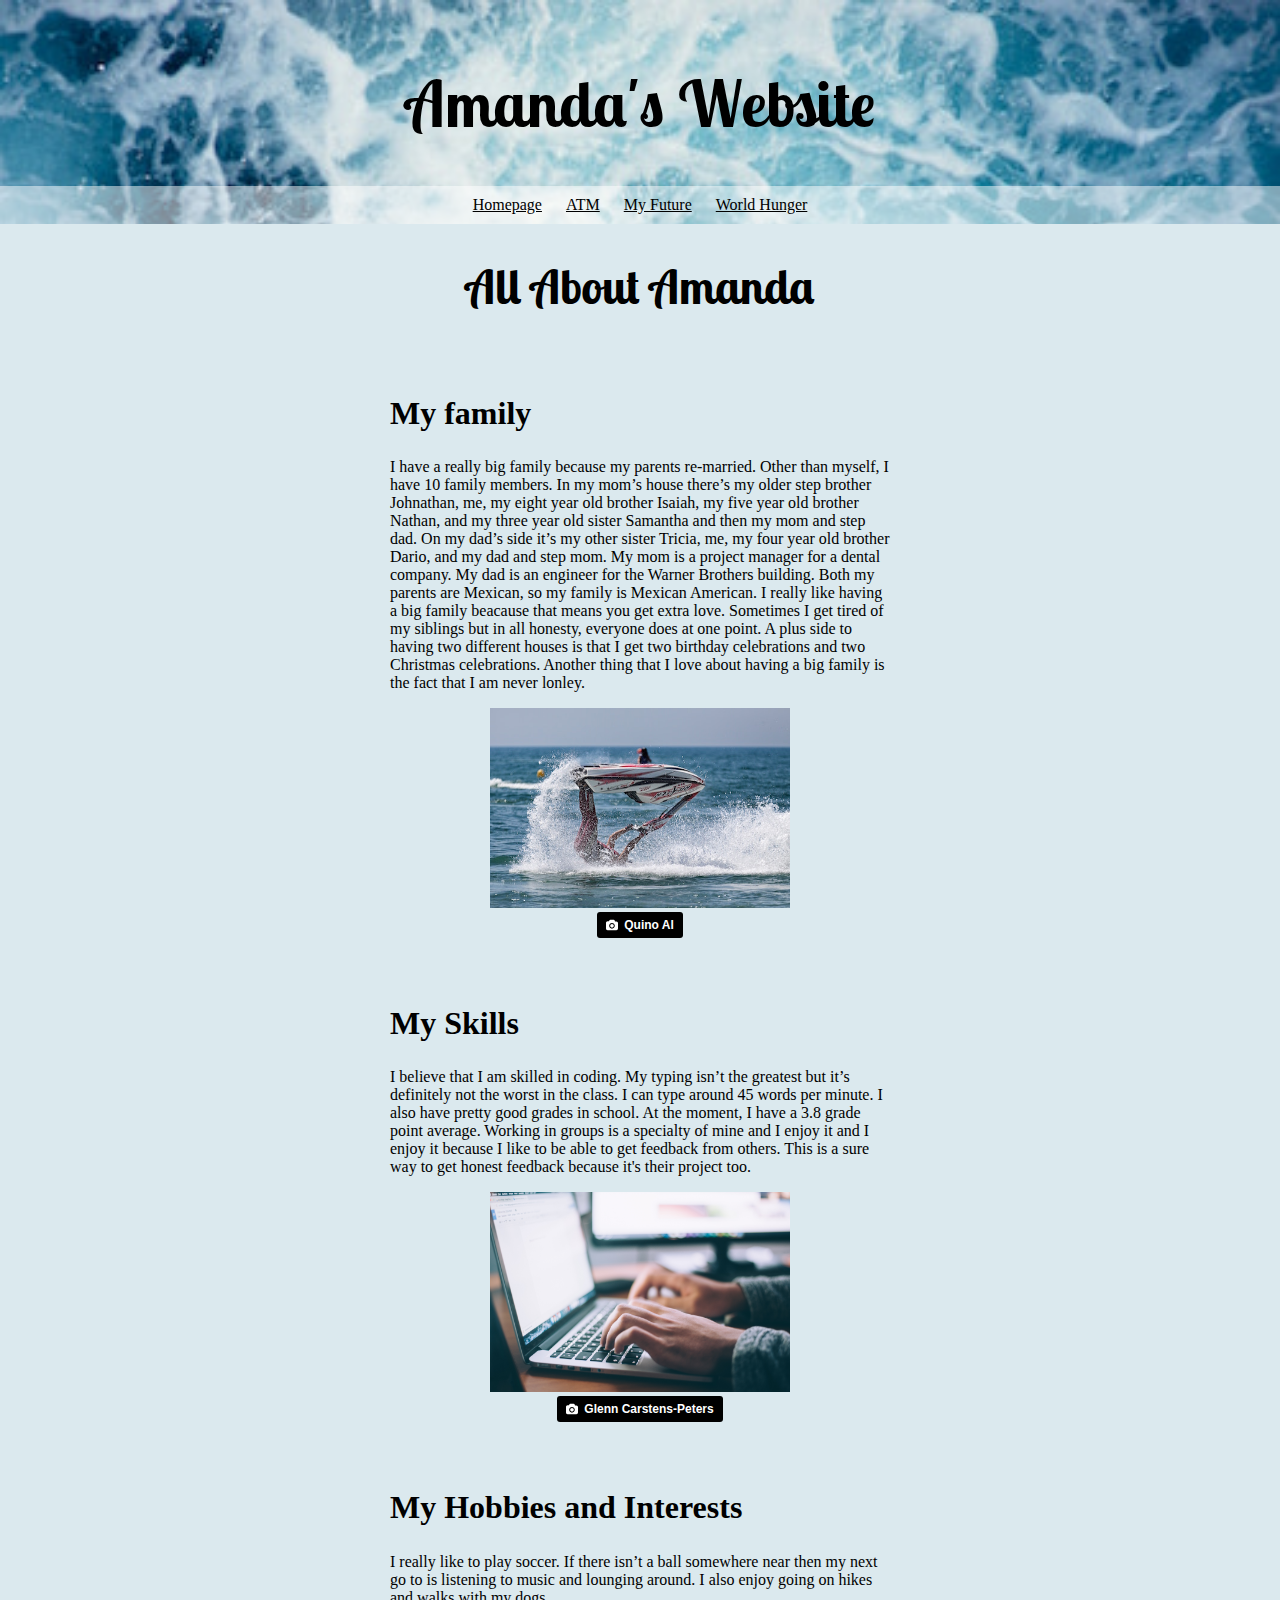
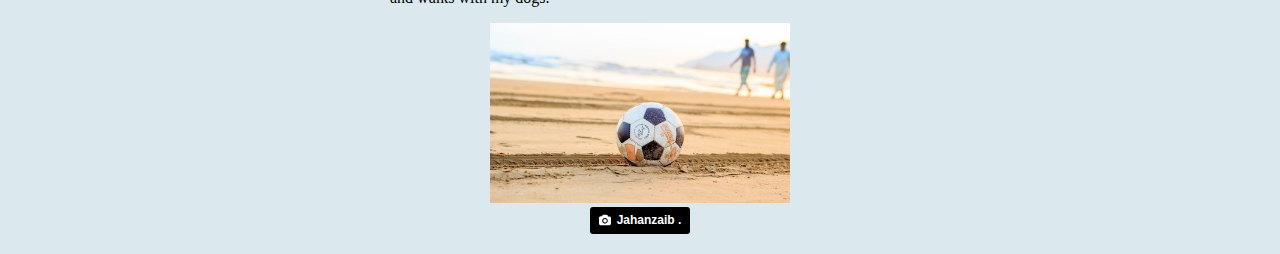
<file: index.html>
<!doctype html>
<html lang="en">
    <head>
        <title>About Amanda</title>
        <meta charset="utf-8">
        <link href="app.css" rel="stylesheet"/>
        <link href="https://fonts.googleapis.com/css?family=Lobster+Two" rel="stylesheet">
    </head>   
<body>
    <header>
            <h1>Amanda's Website</h1>
            <ul>
                <li class="inline"><a href="index.html">Homepage</a></li>
                <li class="inline"><a href="ATM.html">ATM</a></li>
                <li class="inline"><a href="future.html">My Future</a></li>
                <li class="inline"><a href="hunger.html">World Hunger</a></li>
            </ul>    
    </header>
    <h1 class="title">All About Amanda</h1>
    <article>
        <h2>My family</h2>
        <p>I have a really big family because my parents re-married. Other than myself, I have 10 family members. In my mom’s house there’s my older step brother Johnathan, me, my eight year old brother Isaiah, my five year old brother Nathan, and my three year old sister Samantha and then my mom and step dad. On my dad’s side it’s my other sister Tricia, me, my four year old brother Dario, and my dad and step mom. My mom is a project manager for a dental company. My dad is an engineer for the Warner Brothers building. Both my parents are Mexican, so my family is Mexican American. I really like having a big family beacause that means you get extra love. Sometimes I get tired of my siblings but in all honesty, everyone does at one point. A plus side to having two different houses is that I get two birthday celebrations and two Christmas celebrations. Another thing that I love about having a big family is the fact that I am never lonley.</p>
        <div><img src="images/family.jpg" alt="family at lake" width="300"></div>
        <center><a style="background-color:black;color:white;text-decoration:none;padding:4px 6px;font-family:-apple-system, BlinkMacSystemFont, &quot;San Francisco&quot;, &quot;Helvetica Neue&quot;, Helvetica, Ubuntu, Roboto, Noto, &quot;Segoe UI&quot;, Arial, sans-serif;font-size:12px;font-weight:bold;line-height:1.2;display:inline-block;border-radius:3px;" href="https://unsplash.com/@quinoal?utm_medium=referral&amp;utm_campaign=photographer-credit&amp;utm_content=creditBadge" target="_blank" rel="noopener noreferrer" title="Download free do whatever you want high-resolution photos from Quino Al"><span style="display:inline-block;padding:2px 3px;"><svg xmlns="http://www.w3.org/2000/svg" style="height:12px;width:auto;position:relative;vertical-align:middle;top:-1px;fill:white;" viewBox="0 0 32 32"><title></title><path d="M20.8 18.1c0 2.7-2.2 4.8-4.8 4.8s-4.8-2.1-4.8-4.8c0-2.7 2.2-4.8 4.8-4.8 2.7.1 4.8 2.2 4.8 4.8zm11.2-7.4v14.9c0 2.3-1.9 4.3-4.3 4.3h-23.4c-2.4 0-4.3-1.9-4.3-4.3v-15c0-2.3 1.9-4.3 4.3-4.3h3.7l.8-2.3c.4-1.1 1.7-2 2.9-2h8.6c1.2 0 2.5.9 2.9 2l.8 2.4h3.7c2.4 0 4.3 1.9 4.3 4.3zm-8.6 7.5c0-4.1-3.3-7.5-7.5-7.5-4.1 0-7.5 3.4-7.5 7.5s3.3 7.5 7.5 7.5c4.2-.1 7.5-3.4 7.5-7.5z"></path></svg></span><span style="display:inline-block;padding:2px 3px;">Quino Al</span></a></center>
    </article>
    <article>
        <h2>My Skills</h2>
            <p>I believe that I am skilled in coding. My typing isn’t the greatest but it’s definitely not the worst in the class. I can type around 45 words per minute. I also have pretty good grades in school. At the moment, I have a 3.8 grade point average. Working in groups is a specialty of mine and I enjoy it and I enjoy it because I like to be able to get feedback from others. This is a sure way to get honest feedback because it's their project too.</p>
            <div><img src="images/skills.jpg" alt="computer" width="300"></div>
        <center><a style="background-color:black;color:white;text-decoration:none;padding:4px 6px;font-family:-apple-system, BlinkMacSystemFont, &quot;San Francisco&quot;, &quot;Helvetica Neue&quot;, Helvetica, Ubuntu, Roboto, Noto, &quot;Segoe UI&quot;, Arial, sans-serif;font-size:12px;font-weight:bold;line-height:1.2;display:inline-block;border-radius:3px;" href="https://unsplash.com/@glenncarstenspeters?utm_medium=referral&amp;utm_campaign=photographer-credit&amp;utm_content=creditBadge" target="_blank" rel="noopener noreferrer" title="Download free do whatever you want high-resolution photos from Glenn Carstens-Peters"><span style="display:inline-block;padding:2px 3px;"><svg xmlns="http://www.w3.org/2000/svg" style="height:12px;width:auto;position:relative;vertical-align:middle;top:-1px;fill:white;" viewBox="0 0 32 32"><title></title><path d="M20.8 18.1c0 2.7-2.2 4.8-4.8 4.8s-4.8-2.1-4.8-4.8c0-2.7 2.2-4.8 4.8-4.8 2.7.1 4.8 2.2 4.8 4.8zm11.2-7.4v14.9c0 2.3-1.9 4.3-4.3 4.3h-23.4c-2.4 0-4.3-1.9-4.3-4.3v-15c0-2.3 1.9-4.3 4.3-4.3h3.7l.8-2.3c.4-1.1 1.7-2 2.9-2h8.6c1.2 0 2.5.9 2.9 2l.8 2.4h3.7c2.4 0 4.3 1.9 4.3 4.3zm-8.6 7.5c0-4.1-3.3-7.5-7.5-7.5-4.1 0-7.5 3.4-7.5 7.5s3.3 7.5 7.5 7.5c4.2-.1 7.5-3.4 7.5-7.5z"></path></svg></span><span style="display:inline-block;padding:2px 3px;">Glenn Carstens-Peters</span></a></center>
    </article>
    <article>
        <h2>My Hobbies and Interests</h2>
            <p>I really like to play soccer. If there isn’t a ball somewhere near then my next go to is listening to music and lounging around. I also enjoy going on hikes and walks with my dogs.</p>
            <div><img src="images/soccer.jpg" alt="soccer ball on beach" width="300"></div>
            <center><a style="background-color:black;color:white;text-decoration:none;padding:4px 6px;font-family:-apple-system, BlinkMacSystemFont, &quot;San Francisco&quot;, &quot;Helvetica Neue&quot;, Helvetica, Ubuntu, Roboto, Noto, &quot;Segoe UI&quot;, Arial, sans-serif;font-size:12px;font-weight:bold;line-height:1.2;display:inline-block;border-radius:3px;" href="https://unsplash.com/@travelergeek?utm_medium=referral&amp;utm_campaign=photographer-credit&amp;utm_content=creditBadge" target="_blank" rel="noopener noreferrer" title="Download free do whatever you want high-resolution photos from Jahanzaib ."><span style="display:inline-block;padding:2px 3px;"><svg xmlns="http://www.w3.org/2000/svg" style="height:12px;width:auto;position:relative;vertical-align:middle;top:-1px;fill:white;" viewBox="0 0 32 32"><title></title><path d="M20.8 18.1c0 2.7-2.2 4.8-4.8 4.8s-4.8-2.1-4.8-4.8c0-2.7 2.2-4.8 4.8-4.8 2.7.1 4.8 2.2 4.8 4.8zm11.2-7.4v14.9c0 2.3-1.9 4.3-4.3 4.3h-23.4c-2.4 0-4.3-1.9-4.3-4.3v-15c0-2.3 1.9-4.3 4.3-4.3h3.7l.8-2.3c.4-1.1 1.7-2 2.9-2h8.6c1.2 0 2.5.9 2.9 2l.8 2.4h3.7c2.4 0 4.3 1.9 4.3 4.3zm-8.6 7.5c0-4.1-3.3-7.5-7.5-7.5-4.1 0-7.5 3.4-7.5 7.5s3.3 7.5 7.5 7.5c4.2-.1 7.5-3.4 7.5-7.5z"></path></svg></span><span style="display:inline-block;padding:2px 3px;">Jahanzaib .</span></a></center>
    </article>
</body>
</html>
</file>
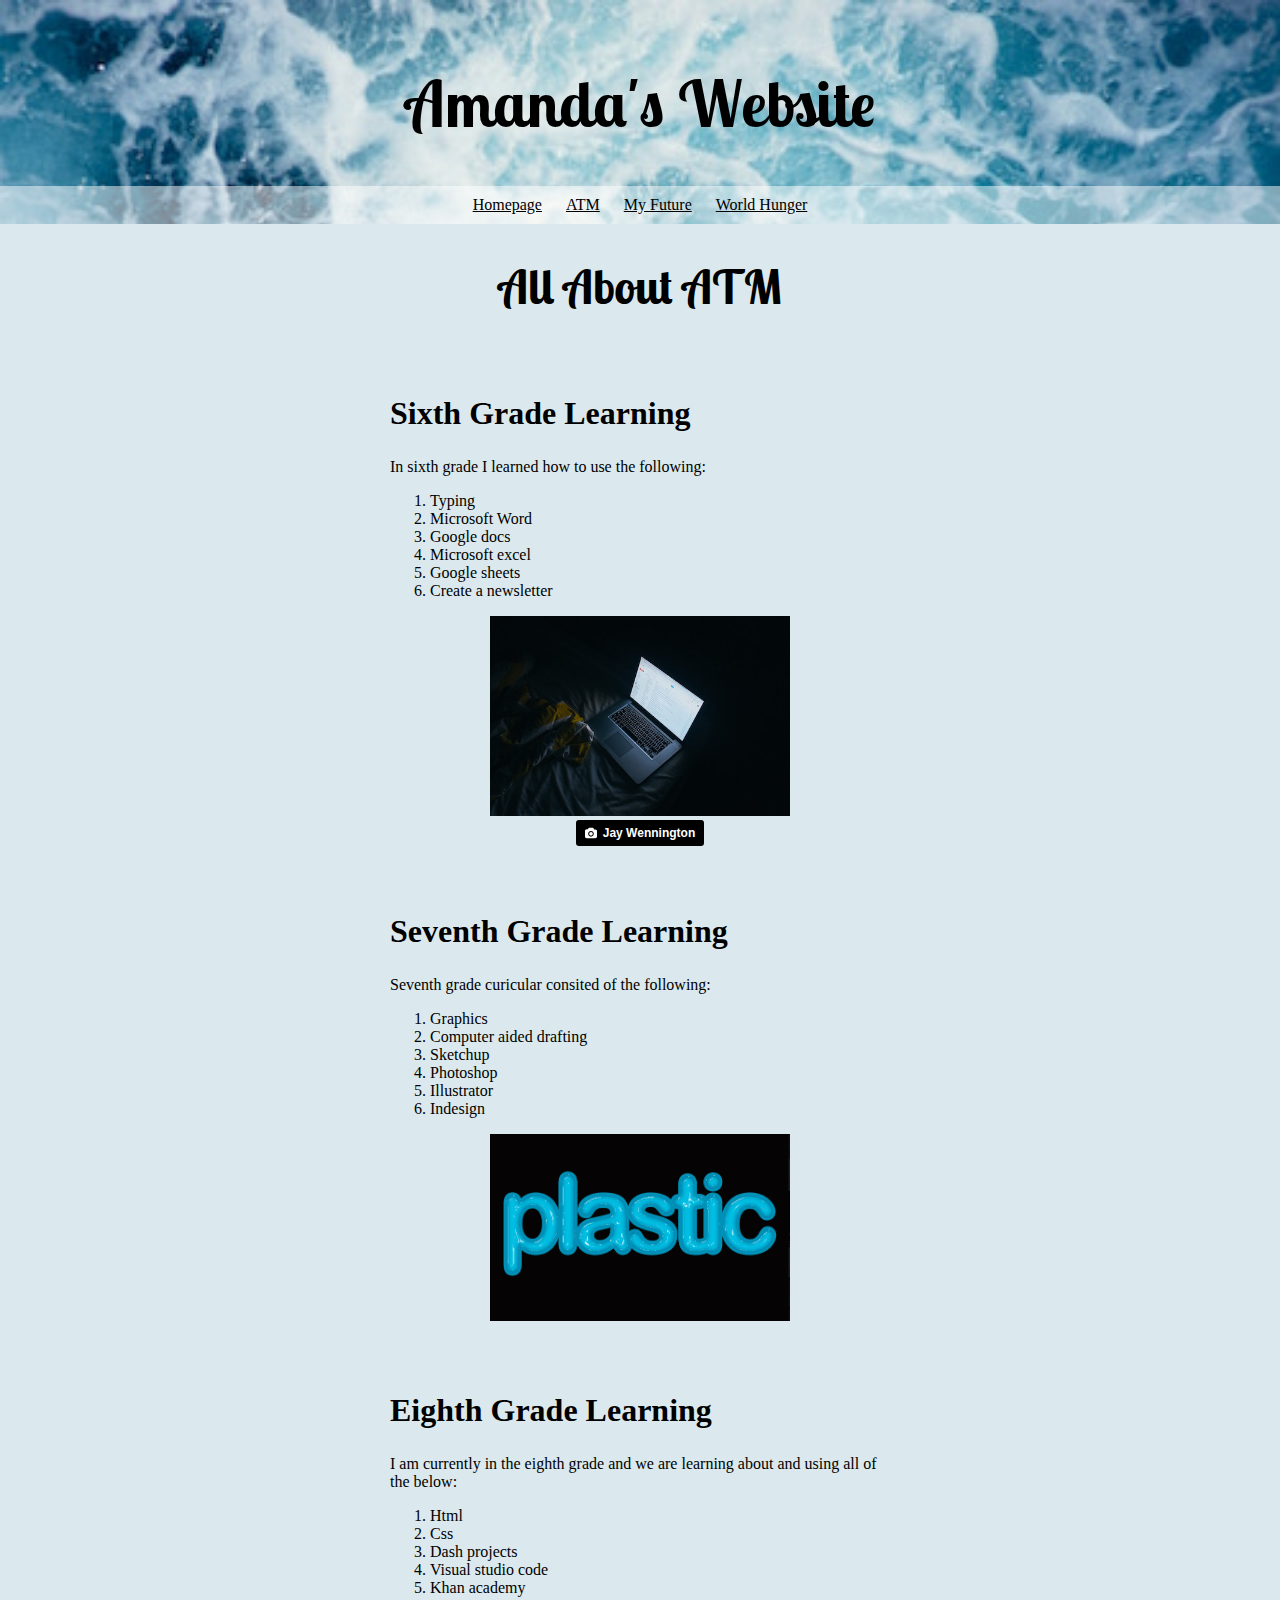
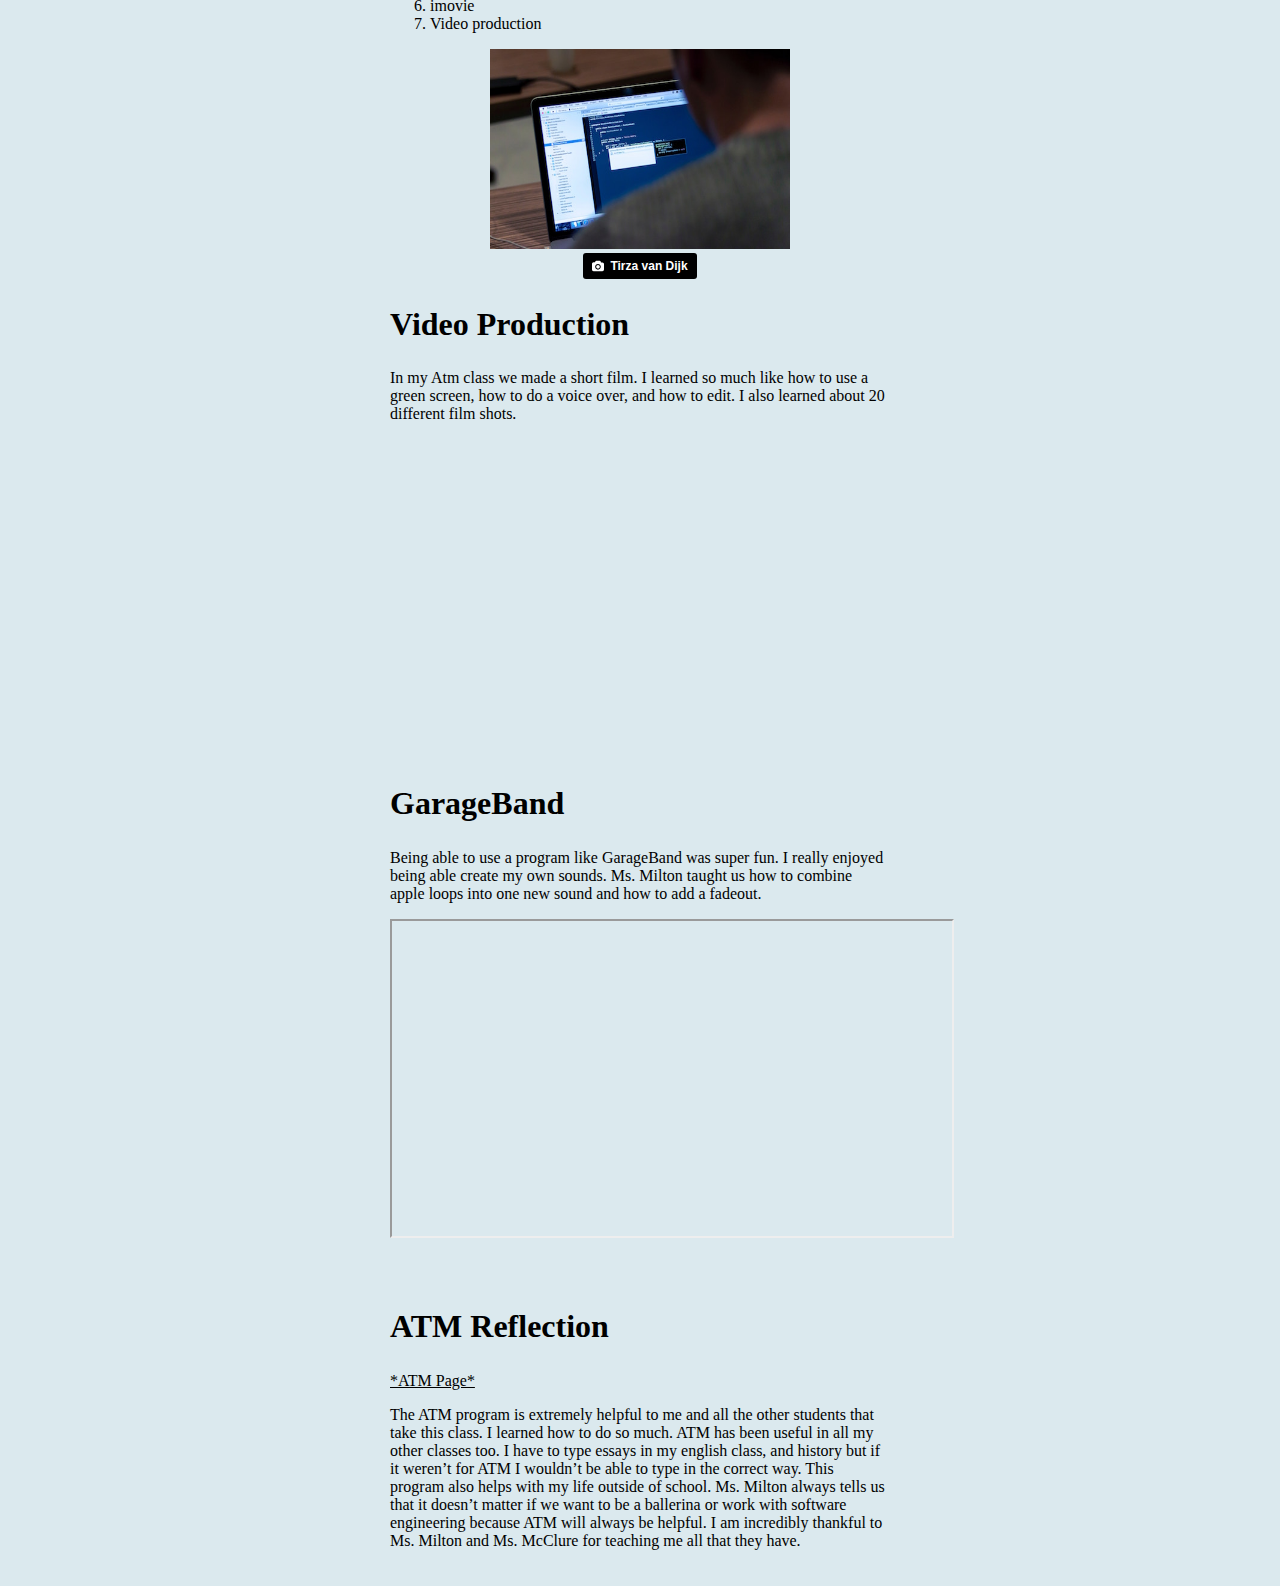
<file: ATM.html>
<!doctype html>
<html lang="en">
    <head>
        <title>ATM</title>
        <meta charset="utf-8">
        <link href="app.css" rel="stylesheet"/>
        <link href="https://fonts.googleapis.com/css?family=Lobster+Two" rel="stylesheet">
    </head>   
<body>
    <header>
            <h1>Amanda's Website</h1>
            <ul>
                <li class="inline"><a href="index.html">Homepage</a></li>
                <li class="inline"><a href="ATM.html">ATM</a></li>
                <li class="inline"><a href="future.html">My Future</a></li>
                <li class="inline"><a href="hunger.html">World Hunger</a></li>
            </ul>    
    </header>
    <h1 class="title">All About ATM</h1>
    <article>
        <h2>Sixth Grade Learning</h2>
        <p>In sixth grade I learned how to use the following:</p>
        <ol>
            <li>Typing</li>
            <li>Microsoft Word</li>
            <li>Google docs</li>
            <li>Microsoft excel</li>
            <li>Google sheets</li>
            <li>Create a newsletter</li>
        </ol>    
        <div><img src="images/sixth.jpg" alt="laptop laying on bed" width="300"></div>
        <center><a style="background-color:black;color:white;text-decoration:none;padding:4px 6px;font-family:-apple-system, BlinkMacSystemFont, &quot;San Francisco&quot;, &quot;Helvetica Neue&quot;, Helvetica, Ubuntu, Roboto, Noto, &quot;Segoe UI&quot;, Arial, sans-serif;font-size:12px;font-weight:bold;line-height:1.2;display:inline-block;border-radius:3px;" href="https://unsplash.com/@jaywennington?utm_medium=referral&amp;utm_campaign=photographer-credit&amp;utm_content=creditBadge" target="_blank" rel="noopener noreferrer" title="Download free do whatever you want high-resolution photos from Jay Wennington"><span style="display:inline-block;padding:2px 3px;"><svg xmlns="http://www.w3.org/2000/svg" style="height:12px;width:auto;position:relative;vertical-align:middle;top:-1px;fill:white;" viewBox="0 0 32 32"><title></title><path d="M20.8 18.1c0 2.7-2.2 4.8-4.8 4.8s-4.8-2.1-4.8-4.8c0-2.7 2.2-4.8 4.8-4.8 2.7.1 4.8 2.2 4.8 4.8zm11.2-7.4v14.9c0 2.3-1.9 4.3-4.3 4.3h-23.4c-2.4 0-4.3-1.9-4.3-4.3v-15c0-2.3 1.9-4.3 4.3-4.3h3.7l.8-2.3c.4-1.1 1.7-2 2.9-2h8.6c1.2 0 2.5.9 2.9 2l.8 2.4h3.7c2.4 0 4.3 1.9 4.3 4.3zm-8.6 7.5c0-4.1-3.3-7.5-7.5-7.5-4.1 0-7.5 3.4-7.5 7.5s3.3 7.5 7.5 7.5c4.2-.1 7.5-3.4 7.5-7.5z"></path></svg></span><span style="display:inline-block;padding:2px 3px;">Jay Wennington</span></a></center>
    </article>
    <article>
        <h2>Seventh Grade Learning</h2>
            <p>Seventh grade curicular consited of the following:</p>
            <ol>
                <li>Graphics</li>
                <li>Computer aided drafting</li>
                <li>Sketchup</li>
                <li>Photoshop</li>
                <li>Illustrator</li>
                <li>Indesign</li>
            </ol>
            <div><img src="images/seventh.jpg" alt="photoshop project that reads plastic" width="300"></div>
    </article>
    <article>
        <h2>Eighth Grade Learning</h2>
            <p>I am currently in the eighth grade and we are learning about and using all of the below:</p>
            <ol>
                <li>Html</li>
                <li>Css</li>
                <li>Dash projects</li>
                <li>Visual studio code</li>
                <li>Khan academy</li>
                <li>imovie</li>
                <li>Video production</li>
            </ol> 
            <div><img src="images/eighth.jpg" alt="code" width="300"></div>
            <center><a style="background-color:black;color:white;text-decoration:none;padding:4px 6px;font-family:-apple-system, BlinkMacSystemFont, &quot;San Francisco&quot;, &quot;Helvetica Neue&quot;, Helvetica, Ubuntu, Roboto, Noto, &quot;Segoe UI&quot;, Arial, sans-serif;font-size:12px;font-weight:bold;line-height:1.2;display:inline-block;border-radius:3px;" href="https://unsplash.com/@tirzavandijk?utm_medium=referral&amp;utm_campaign=photographer-credit&amp;utm_content=creditBadge" target="_blank" rel="noopener noreferrer" title="Download free do whatever you want high-resolution photos from Tirza van Dijk"><span style="display:inline-block;padding:2px 3px;"><svg xmlns="http://www.w3.org/2000/svg" style="height:12px;width:auto;position:relative;vertical-align:middle;top:-1px;fill:white;" viewBox="0 0 32 32"><title></title><path d="M20.8 18.1c0 2.7-2.2 4.8-4.8 4.8s-4.8-2.1-4.8-4.8c0-2.7 2.2-4.8 4.8-4.8 2.7.1 4.8 2.2 4.8 4.8zm11.2-7.4v14.9c0 2.3-1.9 4.3-4.3 4.3h-23.4c-2.4 0-4.3-1.9-4.3-4.3v-15c0-2.3 1.9-4.3 4.3-4.3h3.7l.8-2.3c.4-1.1 1.7-2 2.9-2h8.6c1.2 0 2.5.9 2.9 2l.8 2.4h3.7c2.4 0 4.3 1.9 4.3 4.3zm-8.6 7.5c0-4.1-3.3-7.5-7.5-7.5-4.1 0-7.5 3.4-7.5 7.5s3.3 7.5 7.5 7.5c4.2-.1 7.5-3.4 7.5-7.5z"></path></svg></span><span style="display:inline-block;padding:2px 3px;">Tirza van Dijk</span></a></center>
        <h2>Video Production</h2>
            <p>In my Atm class we made a short film. I learned so much like how to use a green screen, how to do a voice over, and how to edit. I also learned about 20 different film shots.</p>
        <iframe width="560" height="315" src="https://www.youtube.com/embed/zrKV-7CAgXY" frameborder="0" allow="autoplay; encrypted-media" allowfullscreen></iframe>
        <h2>GarageBand</h2>
            <p>Being able to use a program like GarageBand was super fun. I really enjoyed being able create my own sounds. Ms. Milton taught us how to combine apple loops into one new sound and how to add a fadeout.</p>
        <iframe src="https://drive.google.com/file/d/1Tz23H_IWNK4No22Mr74m5IN4_gLK15RE/preview" width="560" height="315"></iframe>
    </article>
    <article>
        <h2>ATM Reflection</h2>
        <a href="https://lbbancroft.schoolloop.com/cms/page_view?d=x&piid=&vpid=1346749351043&no_controls=t" target="_blank">*ATM Page*</a>
        <p>The ATM program is extremely helpful to me and all the other students that take this class. I learned how to do so much. ATM has been useful in all my other classes too. I have to type essays in my english class, and history but if it weren’t for ATM I wouldn’t be able to type in the correct way. This program also helps with my life outside of school. Ms. Milton always tells us that it doesn’t matter if we want to be a ballerina or work with software engineering because ATM will always be helpful. I am incredibly thankful to Ms. Milton and Ms. McClure for teaching me all that they have.</p>
    </article>
</body>
</html>
</file>
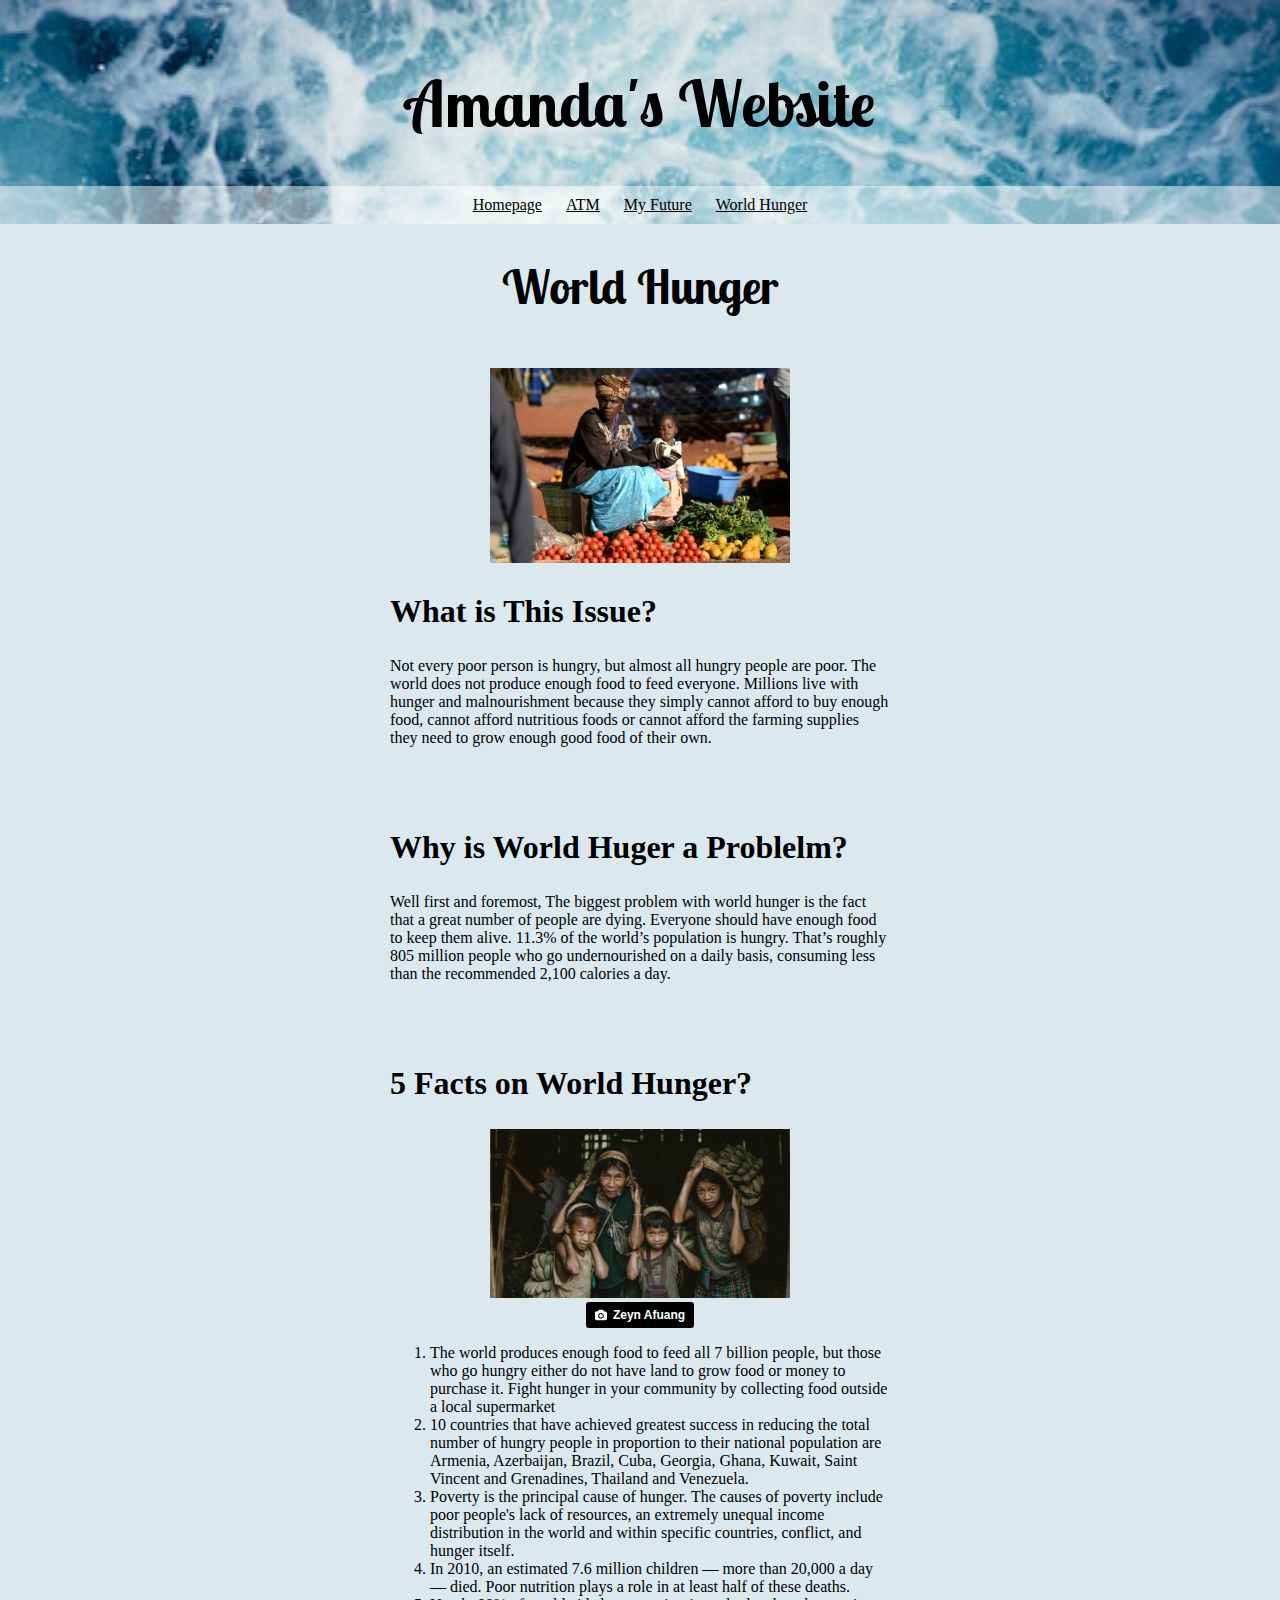
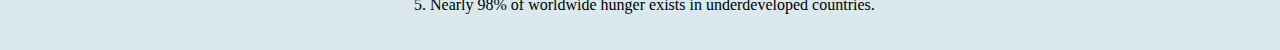
<file: hunger.html>
<!doctype html>
<html lang="en">
    <head>
        <title>World Hunger</title>
        <meta charset="utf-8">
        <link href="app.css" rel="stylesheet"/>
        <link href="https://fonts.googleapis.com/css?family=Lobster+Two" rel="stylesheet">
    </head>   
<body>
    <header>
            <h1>Amanda's Website</h1>
            <ul>
                <li class="inline"><a href="index.html">Homepage</a></li>
                <li class="inline"><a href="ATM.html">ATM</a></li>
                <li class="inline"><a href="future.html">My Future</a></li>
                <li class="inline"><a href="hunger.html">World Hunger</a></li>
            </ul>    
    </header>
    <h1 class="title">World Hunger</h1>
    <article>
        <div><img src="images/hunger.jpg" alt="african american mother and child" width="300"></div>
        <h2>What is This Issue?</h2>
        <p>Not every poor person is hungry, but almost all hungry people are poor. The world does not produce enough food to feed everyone.  Millions live with hunger and malnourishment because they simply cannot afford to buy enough food, cannot afford nutritious foods or cannot afford the farming supplies they need to grow enough good food of their own.</p>
    </article>
    <article>
        <h2>Why is World Huger a Problelm?</h2>
            <p>Well first and foremost, The biggest problem with world hunger is the fact that a great number of people are dying. Everyone should have enough food to keep them alive. 11.3% of the world’s population is hungry. That’s roughly 805 million people who go undernourished on a daily basis, consuming less than the recommended 2,100 calories a day.</p>
            
    </article>
    <article>
        <h2>5 Facts on World Hunger?</h2>
        <div><img src="images/starving.jpg" alt="hungry people" width="300"></div>
        <center><a style="background-color:black;color:white;text-decoration:none;padding:4px 6px;font-family:-apple-system, BlinkMacSystemFont, &quot;San Francisco&quot;, &quot;Helvetica Neue&quot;, Helvetica, Ubuntu, Roboto, Noto, &quot;Segoe UI&quot;, Arial, sans-serif;font-size:12px;font-weight:bold;line-height:1.2;display:inline-block;border-radius:3px;" href="https://unsplash.com/@zeynafuang?utm_medium=referral&amp;utm_campaign=photographer-credit&amp;utm_content=creditBadge" target="_blank" rel="noopener noreferrer" title="Download free do whatever you want high-resolution photos from Zeyn Afuang"><span style="display:inline-block;padding:2px 3px;"><svg xmlns="http://www.w3.org/2000/svg" style="height:12px;width:auto;position:relative;vertical-align:middle;top:-1px;fill:white;" viewBox="0 0 32 32"><title></title><path d="M20.8 18.1c0 2.7-2.2 4.8-4.8 4.8s-4.8-2.1-4.8-4.8c0-2.7 2.2-4.8 4.8-4.8 2.7.1 4.8 2.2 4.8 4.8zm11.2-7.4v14.9c0 2.3-1.9 4.3-4.3 4.3h-23.4c-2.4 0-4.3-1.9-4.3-4.3v-15c0-2.3 1.9-4.3 4.3-4.3h3.7l.8-2.3c.4-1.1 1.7-2 2.9-2h8.6c1.2 0 2.5.9 2.9 2l.8 2.4h3.7c2.4 0 4.3 1.9 4.3 4.3zm-8.6 7.5c0-4.1-3.3-7.5-7.5-7.5-4.1 0-7.5 3.4-7.5 7.5s3.3 7.5 7.5 7.5c4.2-.1 7.5-3.4 7.5-7.5z"></path></svg></span><span style="display:inline-block;padding:2px 3px;">Zeyn Afuang</span></a></center>
            <ol>
                <li>The world produces enough food to feed all 7 billion people, but those who go hungry either do not have land to grow food or money to purchase it. Fight hunger in your community by collecting food outside a local supermarket</li>
                <li>
10 countries that have achieved greatest success in reducing the total number of hungry people in proportion to their national population are Armenia, Azerbaijan, Brazil, Cuba, Georgia, Ghana, Kuwait, Saint Vincent and Grenadines, Thailand and Venezuela.</li>
                <li>Poverty is the principal cause of hunger. The causes of poverty include poor people's lack of resources, an extremely unequal income distribution in the world and within specific countries, conflict, and hunger itself.</li>
                <li>In 2010, an estimated 7.6 million children — more than 20,000 a day — died. Poor nutrition plays a role in at least half of these deaths.</li>
                <li>Nearly 98% of worldwide hunger exists in underdeveloped countries.</li>
           </ol>
    </article>
</body>
</html>
</file>
<file: app.css>
article { 
    width: 500px;
    padding: 20px;
    margin: 0 auto;
}
body {
    background-color: rgb(219, 233, 238);
    margin-top: 0px;
    margin-right: 0px;
    margin-left: 0px;
    margin-bottom: 0px;
}
h2 {
    font-size: 2em;
}
header {
    text-align: center; 
    background: url("images/water.jpg");
    background-size: cover;
    padding: 20px 0px 0px 0px;
}
.inline {
    display: inline;
    padding: 0px 10px 0px 10px;
}
ul {
    padding: 10px;  
    background-color: rgba(255, 255, 255, 0.50);
}
a {
    color: black;
}
h1 { 
    font-size: 4em;
    font-family: 'Lobster Two', cursive;
}
.title {
    text-align: center;
    font-size: 3em;
}
div {
    text-align: center;
}
</file>
